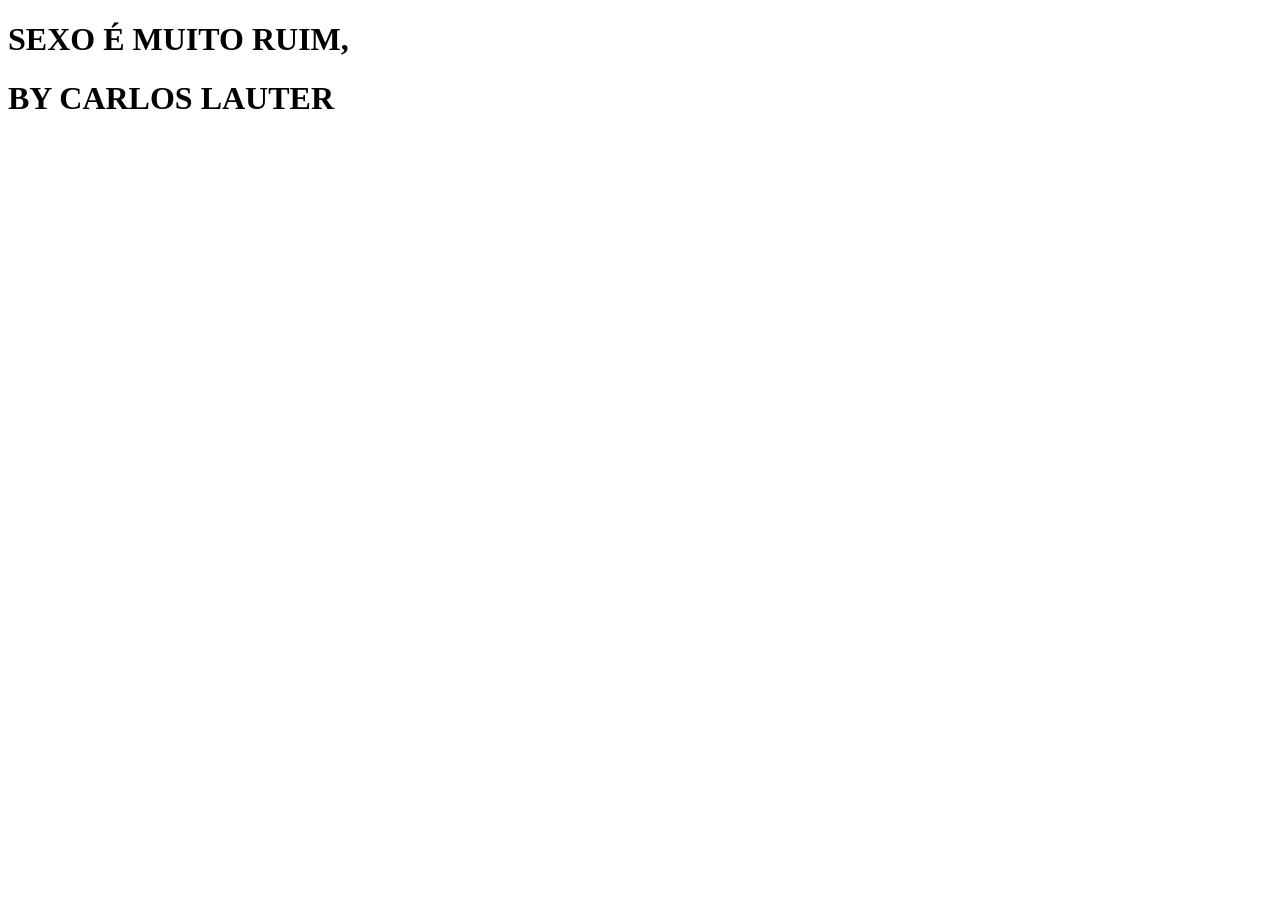
<file: index.html>
<!DOCTYPE html>
<html lang="en">
<head>
    <meta charset="UTF-8">
    <meta name="viewport" content="width=device-width, initial-scale=1.0">
    <title>Document</title>
</head>
<body>
    <h1>SEXO É MUITO RUIM,</h1>
    <h1>BY CARLOS LAUTER</h1>
</body>
</html>
</file>
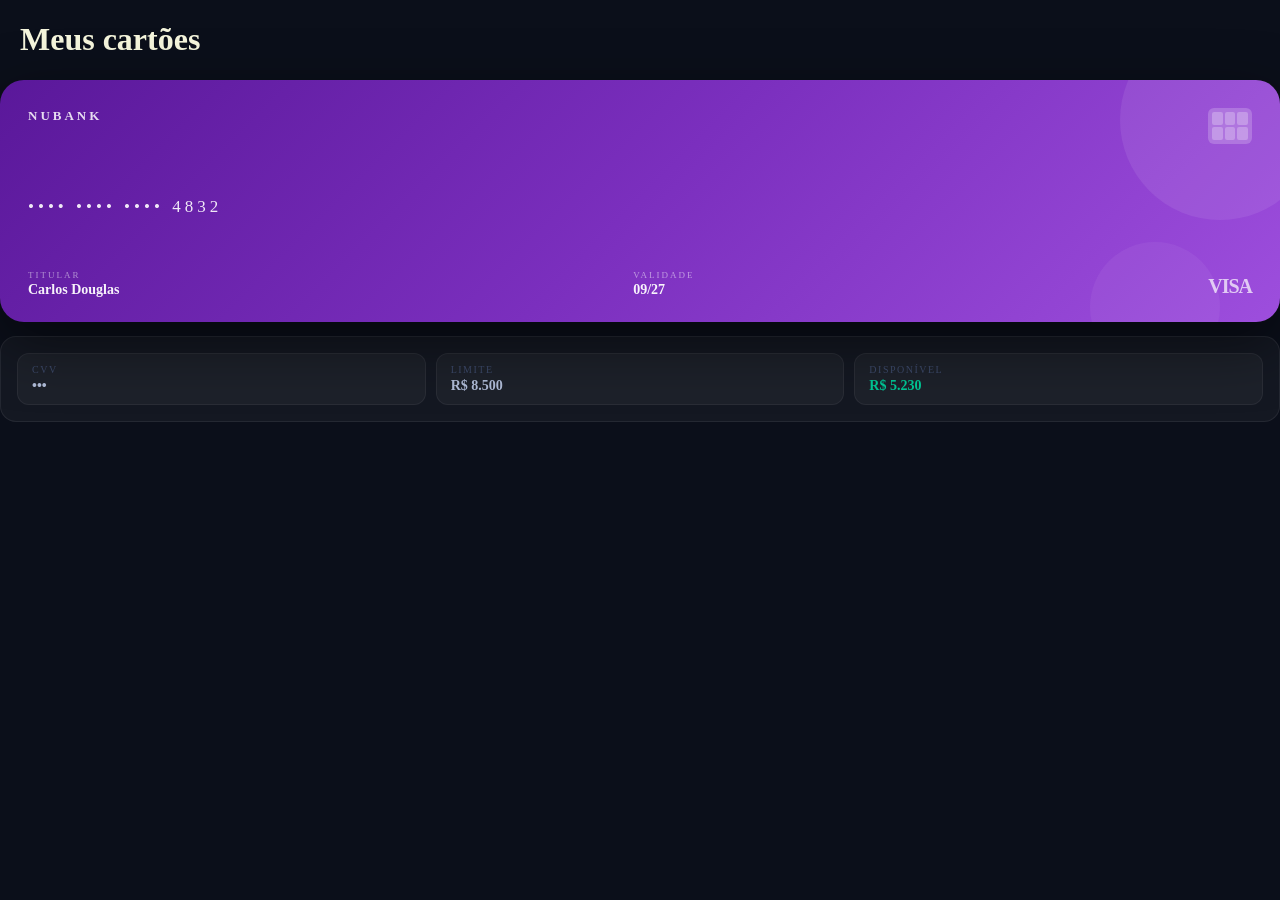
<file: cartões.html>
<!DOCTYPE html>
<html lang="en">

<head>
    <meta charset="UTF-8">
    <meta name="viewport" content="width=device-width, initial-scale=1.0">
    <link rel="stylesheet" href="styles.css">
    <title>Card View</title>
</head>

<body>
    <div>
        <h1 style="color: beige; margin-left: 20px;">Meus cartões</h1>
    </div>
    <div class="bank-card nubank">
        <div class="card-circle-1"></div>
        <div class="card-circle-2"></div>

        <div class="card-top">
            <span class="card-bank-name">Nubank</span>
            <div class="chip">
                <div class="chip-cell"></div>
                <div class="chip-cell"></div>
                <div class="chip-cell"></div>
                <div class="chip-cell"></div>
                <div class="chip-cell"></div>
                <div class="chip-cell"></div>
            </div>
        </div>

        <div class="card-number">•••• •••• •••• 4832</div>

        <div class="card-bottom">
            <div class="card-info-group">
                <span class="card-info-label">Titular</span>
                <span class="card-info-value">Carlos Douglas</span>
            </div>
            <div class="card-info-group">
                <span class="card-info-label">Validade</span>
                <span class="card-info-value">09/27</span>
            </div>
            <span class="card-brand">VISA</span>
        </div>
    </div>

    <div class="details-row">
        <div class="detail-pill">
            <span class="detail-pill-label">CVV</span>
            <span class="detail-pill-value" id="cvv-nu">
                •••
            </span>
        </div>
        <div class="detail-pill">
            <span class="detail-pill-label">Limite</span>
            <span class="detail-pill-value">R$ 8.500</span>
        </div>
        <div class="detail-pill">
            <span class="detail-pill-label">Disponível</span>
            <span class="detail-pill-value green">R$ 5.230</span>
        </div>
    </div>
</body>

</html>
</file>
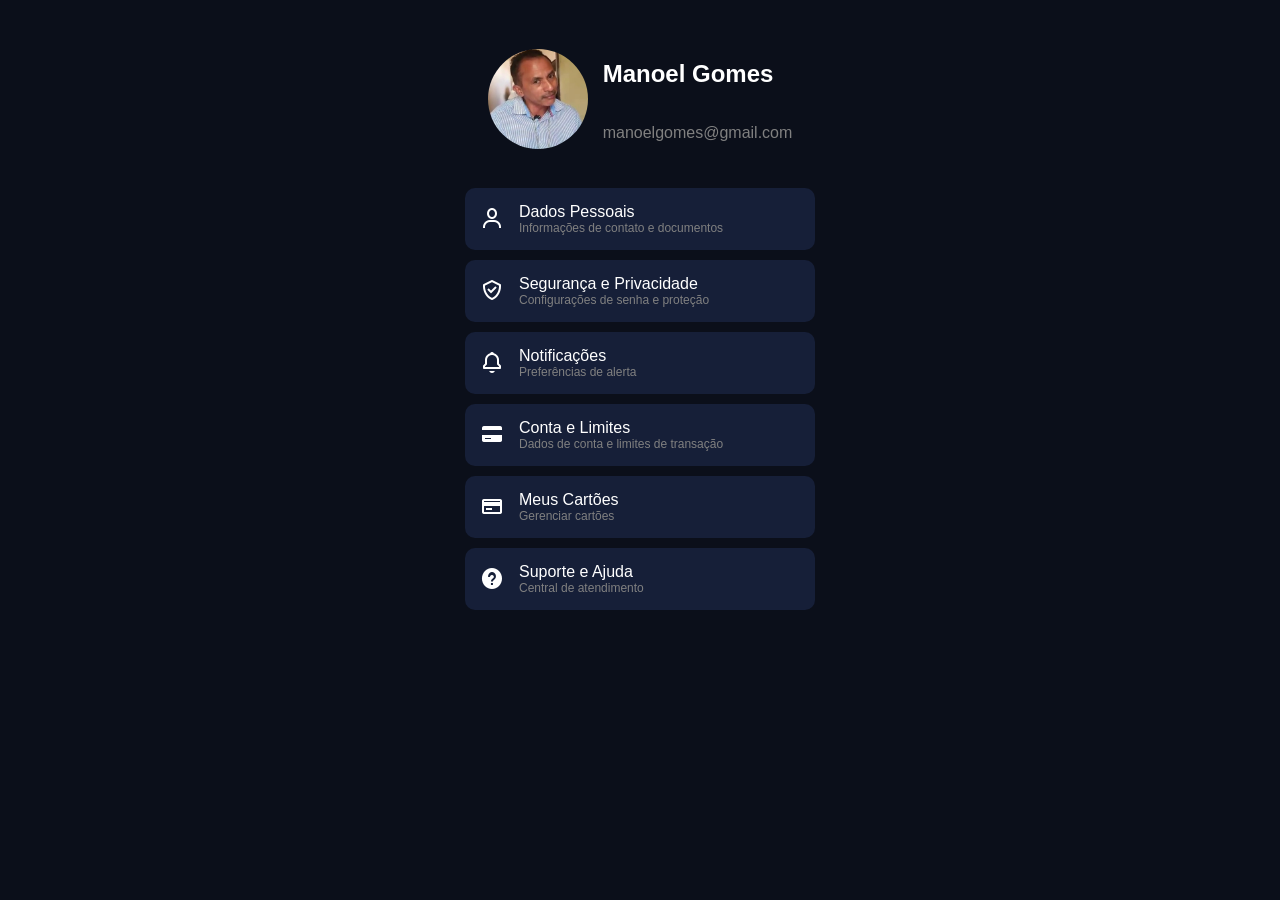
<file: userProfile.html>
<!DOCTYPE html>
<html lang="en">

<head>
    <meta charset="UTF-8">
    <meta name="viewport" content="width=device-width, initial-scale=1.0">
    <title>User Profile</title>
    <link rel="stylesheet" href="style.css">
    <link href="https://unpkg.com/boxicons@2.1.4/css/boxicons.min.css" rel="stylesheet" />
</head>

<body>
    <div class="container-perfil">

        <div class="perfil-topo">
            <img src="assets/images/usuario.jpg" alt="img-usuario" id="user-image">

            <div class="info-perfil">
                <h2>Manoel Gomes</h2>
                <p>manoelgomes@gmail.com</p>
            </div>
        </div>

        <div class="user-options">
            <button>
                <i class='bx bx-user'></i>
                <div>
                    <span>Dados Pessoais</span>
                    <p>Informações de contato e documentos</p>
                </div>
            </button>

            <button>
                <i class='bx bx-check-shield'></i>
                <div>
                    <span>Segurança e Privacidade</span>
                    <p>Configurações de senha e proteção</p>
                </div>
            </button>

            <button>
                <i class='bx bx-bell'></i>
                <div>
                    <span>Notificações</span>
                    <p>Preferências de alerta</p>
                </div>
            </button>

            <button>
                <i class='bx bxs-credit-card'></i>
                <div>
                    <span>Conta e Limites</span>
                    <p>Dados de conta e limites de transação</p>
                </div>
            </button>

            <button>
                <i class='bx bx-credit-card'></i>
                <div>
                    <span>Meus Cartões</span>
                    <p>Gerenciar cartões</p>
                </div>
            </button>

            <button>
                <i class='bx bxs-help-circle'></i>
                <div>
                    <span>Suporte e Ajuda</span>
                    <p>Central de atendimento</p>
                </div>
            </button>
        </div>

    </div>
</body>

</html>
</file>
<file: styles.css>
body {
    flex: 1;
    margin: auto;
    background-color: #0b0f1a;
}

.bank-card {
  border-radius: 24px;
  padding: 28px 28px 24px;
  position: relative;     
  overflow: hidden;         
  min-height: 190px;
  display: flex;
  flex-direction: column;
  justify-content: space-between;
  box-shadow: 0 20px 60px rgba(0, 0, 0, 0.5);
}

.nubank {
  background: linear-gradient(135deg, #5A189A 0%, #7B2FBE 50%, #9D4EDD 100%);
}

.c6bank {
  background: linear-gradient(135deg, #0a1628 0%, #1c2e50 60%, #243b5e 100%);
  border: 1px solid #2a3f6a;
}

.card-circle-1,
.card-circle-2 {
  position: absolute;
  border-radius: 50%;
  pointer-events: none; 
  z-index: 0;
}

.card-circle-1 {
  width: 200px;
  height: 200px;
  top: -60px;
  right: -40px;
}

.card-circle-2 {
  width: 130px;
  height: 130px;
  bottom: -50px;
  right: 60px;
}

.nubank .card-circle-1 { background: rgba(255, 255, 255, 0.08); }
.nubank .card-circle-2 { background: rgba(255, 255, 255, 0.05); }
.c6bank .card-circle-1 { background: rgba(100, 160, 255, 0.07); }
.c6bank .card-circle-2 { background: rgba(100, 160, 255, 0.04); }

.card-top {
  display: flex;
  justify-content: space-between;
  align-items: flex-start;
  position: relative;
  z-index: 1; 
}
.card-bank-name {
  font-size: 13px;
  font-weight: 700;
  letter-spacing: 3px;
  text-transform: uppercase;
  color: rgba(255, 255, 255, 0.85);
}

.chip {
  width: 36px;
  height: 28px;
  border-radius: 6px;
  display: grid;
  grid-template-columns: 1fr 1fr 1fr; 
  gap: 2px;
  padding: 4px;
  background: rgba(255, 255, 255, 0.2);
}

.chip-cell {
  background: rgba(255, 255, 255, 0.25);
  border-radius: 2px;
}

.c6bank .chip {
  background: linear-gradient(135deg, #c8a84b, #e8c96e);
}
.c6bank .chip-cell {
  background: rgba(0, 0, 0, 0.18);
}

.card-number {
  font-size: 17px;
  font-weight: 500;
  letter-spacing: 4px;
  color: rgba(255, 255, 255, 0.9);
  position: relative;
  z-index: 1;
  margin-top: 18px;
}

.card-bottom {
  display: flex;
  justify-content: space-between;
  align-items: flex-end;
  position: relative;
  z-index: 1;
  margin-top: 18px;
}

.card-info-group {
  display: flex;
  flex-direction: column;
  gap: 2px;
}

.card-info-label {
  font-size: 9px;
  letter-spacing: 2px;
  text-transform: uppercase;
  color: rgba(255, 255, 255, 0.5);
}

.card-info-value {
  font-size: 14px;
  font-weight: 600;
  color: rgba(255, 255, 255, 0.95);
}

.card-brand {
  font-size: 20px;
  font-weight: 800;
  letter-spacing: -1px;
}

.nubank .card-brand {
  color: rgba(255, 255, 255, 0.7);
}

.c6bank .card-brand {
  background: linear-gradient(90deg, #c8a84b, #f0d675);
  -webkit-background-clip: text;
  -webkit-text-fill-color: transparent;
  background-clip: text;
}

.details-row {
  display: flex;
  gap: 10px;
  margin-top: 14px;
  padding: 16px;
  border-radius: 16px;
  background: rgba(255, 255, 255, 0.04);
  border: 1px solid rgba(255, 255, 255, 0.07);
}

.detail-pill {
  flex: 1;
  display: flex;
  flex-direction: column;
  gap: 3px;
  padding: 10px 14px;
  border-radius: 12px;
  background: rgba(255, 255, 255, 0.04);
  border: 1px solid rgba(255, 255, 255, 0.06);
}

.detail-pill-label {
  font-size: 10px;
  letter-spacing: 1.5px;
  text-transform: uppercase;
  color: #3d4a6a;
}

.detail-pill-value {
  font-size: 14px;
  font-weight: 600;
  color: #b0bcd8;
}

.detail-pill-value.green {
  color: #00c896;
}
</file>
<file: style.css>
body {
    background-color: #0b0f1a;
    font-family: Arial, sans-serif;
}

h2 {
    color: white;
}

p {
    color: grey;
}


.container-perfil {
    display: flex;
    flex-direction: column; 
    align-items: center;
    margin-top: 40px;
}


.perfil-topo {
    display: flex;
    align-items: center;
    gap: 15px;
    margin-bottom: 30px;
}


#user-image {
    width: 100px;
    height: 100px;
    border-radius: 50%;
    object-fit: cover;
}


.info-perfil {
    display: flex;
    flex-direction: column;
}


.user-options {
    width: 350px;
    display: flex;
    flex-direction: column;
    gap: 10px;
}


.user-options button {
    display: flex;
    align-items: center;
    gap: 15px;
    background-color: #161f38;
    border: none;
    padding: 15px;
    border-radius: 10px;
    color: white;
    cursor: pointer;
    text-align: left;
    transition: 0.3s;
}

.user-options button:hover {
    background-color: #1f2a4d;
}


.user-options i {
    font-size: 24px;
}


.user-options span {
    font-size: 16px;
    color: white;
}

.user-options p {
    font-size: 12px;
    margin: 0;
}
</file>
